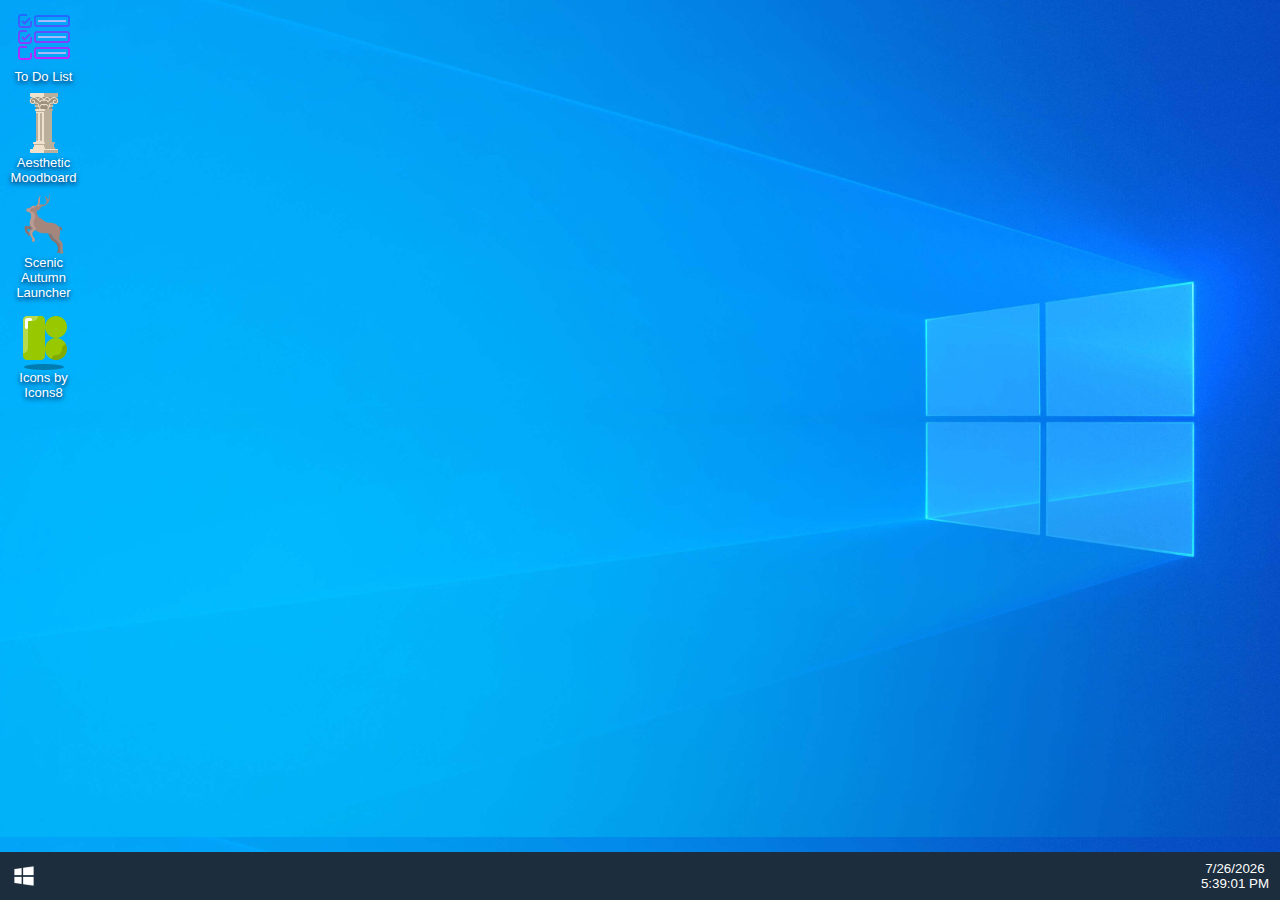
<file: index.html>
<!DOCTYPE html>
<html lang="en">
<head>
  <meta charset="UTF-8">
  <meta name="viewport" content="width=device-width, initial-scale=1.0">
  <link rel="stylesheet" href="styles\desktop-styles.css">
  <link rel="stylesheet" href="styles\gallery-styles.css">
  <link rel="stylesheet" href="styles\game-styles.css">
  <link rel="stylesheet" href="styles\todo-styles.css">
  <script src="js\clock.js" defer></script>
  <script src="js\menu.js" defer></script>
  <script src="js\gallery-modal.js" defer></script>
  <script src="js\game-modal.js" defer></script>
  <script src="js\todo-modal.js" defer></script>
  <title>FakeOS Windows 10</title>
</head>
<body>
  <!-- Desktop Icons -->
  <section class="desktop">
    <div class="icon-container" id="toDo">
      <img class ="app-icon"  src="img\desktop\icons8-to-do-list-64(1).png" alt="">
      <p class="icon-name">To Do List</p>
    </div>
    <div class="icon-container" id="gallery">
      <img class ="app-icon"  src="img\desktop\icons8-columns-64.png" alt="">
      <p class="icon-name">Aesthetic Moodboard</p>
    </div>
    <div class="icon-container" id="game">
      <img class ="app-icon"  src="img\desktop\icons8-deer-64.png" alt="">
      <p class="icon-name">Scenic Autumn Launcher</p>
    </div>
    <div class="icon-container" id="credits">
      <img class ="app-icon"  src="img\desktop\icons8-icons8-64.png" alt="">
      <p class="icon-name">Icons by Icons8</p>
    </div>
  </section>

  <!-- Taskbar -->
  <section class="taskbar">
    <div class="menu-button" id="menuButton">
      <img class="menu-image" id="menuImage" src="img\desktop\icons8-windows-10-30.png" alt="">
    </div>
    <div class="clock" id="clock">
    </div>
  </section>

  <!-- Menu -->
  <div class="menu" id="menu">
    <div class="menu-item" id="galleryMenuItem">
      <span class="menu-item-icon"><img src="img\desktop\icons8-columns-64.png" alt=""></span>
      <span class="menu-item-name"><p>Aesthetic Moodboard</p></span>
    </div>
    <div class="menu-item" id="gameMenuItem">
      <span class="menu-item-icon"><img src="img\desktop\icons8-deer-64.png" alt=""></span>
      <span class="menu-item-name"><p>Scenic Autumn Launcher</p></span>
    </div>
    <div class="menu-item" id="toDoMenuItem">
      <span class="menu-item-icon"><img src="img\desktop\icons8-to-do-list-64(1).png" alt=""></span>
      <span class="menu-item-name"><p>To Do List</p></span>
    </div>
    <div class="menu-item">
      <span class="menu-item-icon"><img src="img\desktop\icons8-icons8-64.png" alt=""></span>
      <span class="menu-item-name"><p>Icons by Icons8</p></span>
    </div>
  </div>

  <!-- App Modals -->
  <!-- To Do app -->
  <dialog class="app-modal" id="toDoApp">
    <button class="close-btn" id="closeToDo">X</button>
    <div class="todo-header">
      <h2>To Do</h2>
      <p class="instructions">Single click to cross off task, double click to remove task from list</p>
      <input type="text" id="toDoInput" placeholder=" New task">
      <button id="addTaskBtn">Add  Task</button>
    </div>
    <ul id="taskList">

    </ul>
  </dialog>

  <!-- Gallery App -->
  <dialog class="app-modal" id="galleryApp" class="gallery-app">
    <div class="title-bar gallery__title-bar"><button class="close-btn" id="closeGallery">X</button></div>
    
    <div class="gallery-container">
      <img src="img\gallery-pictures\aesthetic-image1.png" alt="" class="gallery-image">
      <img src="img\gallery-pictures\aesthetic-image2.png" alt="">
      <img src="img\gallery-pictures\aesthetic-image3.png" alt="">
      <img src="img\gallery-pictures\aesthetic-image4.png" alt="">
      <img src="img\gallery-pictures\aesthetic-image5.png" alt="">
      <img src="img\gallery-pictures\aesthetic-image6.png" alt="">
      <img src="img\gallery-pictures\aesthetic-image7.png" alt="">
      <img src="img\gallery-pictures\aesthetic-image8.png" alt="">
    </div>
  </dialog>

  <!-- Game Launcher App -->
  <dialog class="app-modal" id="gameApp">
    <button class="close-btn" id="closeGame">X</button>
    <div class="form-container">
      <p>Scenic Autumn re-launches soon! <br> Subscribe for updates</p>
      <form id ="form" action="/">
        <input type="email" name="email" id="email" placeholder=" Email" required>
        <input type="submit" value=" Subscribe ">
        <div class="confirmation"></div>
      </form>
    </div>
  </dialog>
</body>
</html>
</file>
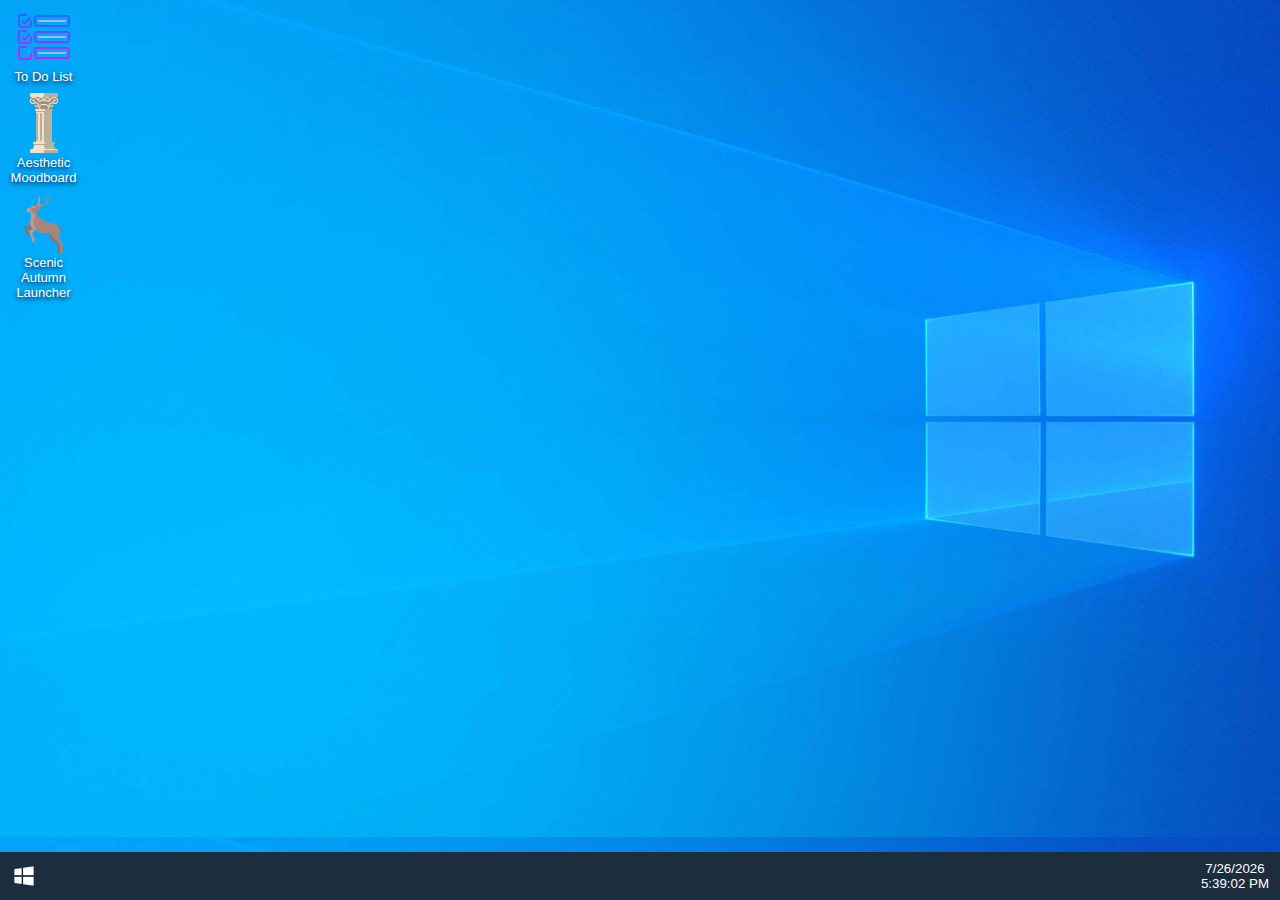
<file: home.html>
<!DOCTYPE html>
<html lang="en">
<head>
  <meta charset="UTF-8">
  <meta name="viewport" content="width=device-width, initial-scale=1.0">
  <link rel="stylesheet" href="./styles.css">
  <link rel="stylesheet" href="./gallery-styles.css">
  <link rel="stylesheet" href="./game-styles.css">
  <link rel="stylesheet" href="./todo-styles.css">
  <script src="js\clock.js" defer></script>
  <script src="js\menu.js" defer></script>
  <script src="js\gallery-modal.js" defer></script>
  <script src="js\game-modal.js" defer></script>
  <script src="js\todo-modal.js" defer></script>
  <title>FakeOS Windows 10</title>
</head>
<body>
  <!-- desktop icons -->
  <section id="desktop">
    <div class="icon-container" id="toDo">
      <img id="todo" class ="app-icon"  src="img\desktop\icons8-to-do-list-64(1).png" alt="">
      <p class="icon-name">To Do List</p>
    </div>
    <div class="icon-container" id="gallery">
      <img class ="app-icon"  src="img\desktop\icons8-columns-64.png" alt="">
      <p class="icon-name">Aesthetic Moodboard</p>
    </div>
    <div class="icon-container" id="game">
      <img class ="app-icon"  src="img\desktop\icons8-deer-64.png" alt="">
      <p class="icon-name">Scenic Autumn Launcher</p>
    </div>

  </section>

  <section id="taskbar">
    <div id="menuButton">
      <img id="menuImage" src="img\desktop\icons8-windows-10-30.png" alt="">
    </div>
    <div id="clock">
    </div>
  </section>

  <!-- menu -->
  <div class="menu" id="menu">
    <div class="menu-item" id="toDoMenuItem">
      <span class="menu-item-icon"><img src="img\desktop\icons8-to-do-list-64(1).png" alt=""></span>
      <span class="menu-item-name"><p>To Do List</p></span>
    </div>
    <div class="menu-item" id="galleryMenuItem">
      <span class="menu-item-icon"><img src="img\desktop\icons8-columns-64.png" alt=""></span>
      <span class="menu-item-name"><p>Aesthetic Moodboard</p></span>
    </div>
    <div class="menu-item" id="gameMenuItem">
      <span class="menu-item-icon"><img src="img\desktop\icons8-deer-64.png" alt=""></span>
      <span class="menu-item-name"><p>Scenic Autumn Launcher</p></span>
    </div>
  </div>

  <!-- App Modals -->
  <!-- To Do app -->
  <dialog class="app-modal" id="toDoApp">
    <button class="close-btn" id="closeToDo">X</button>
    <div class="todo-header">
      <h2>To Do</h2>
      <p class="instructions">Single click to cross off task, double click to remove task from list</p>
      <input type="text" id="toDoInput" placeholder=" New task">
      <button id="addTaskBtn">Add  Task</button>
    </div>
    <ul id="taskList">

    </ul>
  </dialog>

  <!-- gallery app -->
  <dialog class="app-modal" id="galleryApp">
    <div class="title-bar gallery__title-bar"><button class="close-btn" id="closeGallery">X</button></div>
    
    <div class="gallery-container">
      <img src="img\gallery-pictures\aesthetic-image1.png" alt="" class="gallery-image">
      <img src="img\gallery-pictures\aesthetic-image2.png" alt="">
      <img src="img\gallery-pictures\aesthetic-image3.png" alt="">
      <img src="img\gallery-pictures\aesthetic-image4.png" alt="">
      <img src="img\gallery-pictures\aesthetic-image5.png" alt="">
      <img src="img\gallery-pictures\aesthetic-image6.png" alt="">
      <img src="img\gallery-pictures\aesthetic-image7.png" alt="">
      <img src="img\gallery-pictures\aesthetic-image8.png" alt="">
    </div>
  </dialog>

  <!-- game launcher app -->
  <dialog class="app-modal" id="gameApp">
    <button class="close-btn" id="closeGame">X</button>
    <div class="form-container">
      <p>Scenic Autumn re-launches soon! <br> Subscribe for updates</p>
      <form id ="form" action="/">
        <input type="email" name="email" id="email" placeholder=" Email" required>
        <input type="submit" value=" Subscribe ">
        <div class="confirmation"></div>
      </form>
    </div>
  </dialog>
</body>
</html>
</file>
<file: styles.css>
* {
  padding: 0;
  margin: 0;
  font-family: sans-serif;
}

body {
  background-image: url("img/desktop/wp5493583-windows-10-default-wallpapers.jpg");
  background-color: #33ccff;
  background-size: cover;
  display: flex;
  flex-direction: column;
  justify-content: flex-end;
}

#desktop {
  height: 93vh;
  display: flex;
  flex-direction: column;
  gap: 2%;
}

.icon-container {
  display: flex;
  flex-direction: column;
  width: 85px;
  align-items: center;
  margin: 1px;
}

.icon-container:hover {
  background-color: rgba(128, 204, 255, 0.3764705882);
  border: 1px solid #80ccff;
}

.app-icon {
  padding: 5% 10% 0% 10%;
}

.icon-name {
  color: white;
  text-shadow: 0px 2px 5px #000033;
  font-size: small;
  text-align: center;
}

#taskbar {
  display: flex;
  justify-content: space-between;
}

#taskbar {
  height: 48px;
  width: 100%;
  background-color: #1c2d3d;
  position: fixed;
  bottom: 0;
}

#menuButton {
  width: 48px;
  height: 100%;
  display: flex;
  justify-content: center;
  align-items: center;
}

#menuButton:hover {
  background-color: #353f47;
}

#menuImage {
  height: 50%;
  width: 50%;
}

#clock {
  width: 90px;
  height: 100%;
  color: white;
  font-size: smaller;
  display: flex;
  justify-content: center;
  align-items: center;
  text-align: center;
}

#clock:hover {
  background-color: #353f47;
}

.menu {
  position: fixed;
  bottom: 48px;
  z-index: 3;
  height: 350px;
  width: 404px;
  color: white;
  background-color: #1f333a;
  display: flex;
  flex-direction: column;
}

.menu-item {
  height: 55px;
  width: 400px;
  display: flex;
  flex-direction: row;
  padding: 2px;
}

.menu-item:hover {
  background-color: #344146;
}

.menu-item-icon {
  display: flex;
  align-items: center;
  justify-content: center;
  width: 55px;
}

.menu-item-icon > img {
  height: 40px;
  width: 40px;
}

.menu-item-name {
  width: 345px;
  display: flex;
  align-items: center;
}

.menu-item-name > p {
  margin-left: 8px;
}

.app-modal {
  height: 60%;
  width: 50%;
  position: fixed;
  top: 15.75vh;
  left: 25%;
  border: 2px solid white;
}

.title-bar {
  height: 25px;
  width: 100%;
}

.close-btn {
  width: 40px;
  height: 25px;
  border: none;
  position: absolute;
  top: 0;
  right: 0;
  color: white;
  background-color: transparent;
  font-weight: bolder;
}
.close-btn:hover {
  background-color: rgba(39, 39, 39, 0.548);
}
</file>
<file: gallery-styles.css>
.gallery-container {
  display: flex;
  flex-wrap: wrap;
  justify-content: space-evenly;
  background-color: black;

  /* height: 100%; */
}

.gallery-container > img {
  height: 250px;
  width: 250px;
  padding: 10px;
  margin: 14px;
  border: 1px solid white;
}

.gallery__title-bar {
  background-color: black;
  position: -webkit-sticky; /* Safari */
  position: sticky;
  top: 0;
}

#closeGallery {
  background-color: black;
}

#closeGallery:hover {
  background-color: rgb(61, 61, 61);
}
</file>
<file: game-styles.css>
#gameApp {
  background-color: #f17746;
  background-image: url("img/game-launcher/illustration-5120762_1920.jpg");
  background-size: 100% 100%;
}

.form-container {
  background-color: #7c7c7c93;
  box-shadow: 4px 4px;
  border-radius: 2px;

  height: 45%;
  width: 45%;
  position: absolute;
  top: 40px;
  left: 27.5%;

  display: flex;
  flex-direction: column;
  align-items: center;
  justify-content: center;

  text-align: center;
}

.form-container p {
  font-family:Cambria, Cochin, Georgia, Times, 'Times New Roman', serif;
  font-size: large;
  font-weight: bold;
  padding: 5px;
}

.confirmation {
  padding: 20px;
  font-family:Cambria, Cochin, Georgia, Times, 'Times New Roman', serif;
}
</file>
<file: todo-styles.css>
@import url("https://fonts.googleapis.com/css2?family=Ballet:opsz@16..72&display=swap");
@import url("https://fonts.googleapis.com/css2?family=Alegreya+SC&display=swap");
#toDoApp {
  background: rgb(251, 226, 192);
  background: -moz-linear-gradient(321deg, rgb(251, 226, 192) 0%, rgb(252, 237, 215) 66%, rgb(255, 255, 255) 100%);
  background: -webkit-linear-gradient(321deg, rgb(251, 226, 192) 0%, rgb(252, 237, 215) 66%, rgb(255, 255, 255) 100%);
  background: linear-gradient(321deg, rgb(251, 226, 192) 0%, rgb(252, 237, 215) 66%, rgb(255, 255, 255) 100%);
  filter: progid:DXImageTransform.Microsoft.gradient(startColorstr="#fbe2c0",endColorstr="#ffffff",GradientType=1);
}

.todo-header {
  text-align: center;
}
.todo-header > h2 {
  font-family: "Ballet", cursive;
  font-size: 50px;
  color: #ed8578;
  padding: 5px;
}
.todo-header > input {
  margin: 0;
  border: none;
  border-radius: 4px;
  width: 65%;
  height: 25px;
}
.todo-header > button {
  width: 15%;
  height: 25px;
  color: #474336;
  font-family: "Alegreya SC", serif;
}

#closeToDo {
  color: #474336;
}

.instructions {
  padding-bottom: 8px;
  font-size: 15px;
  font-family: "Gill Sans", "Gill Sans MT", Calibri, "Trebuchet MS", sans-serif;
  color: #474336;
}

.tasklist-item {
  position: relative;
  padding: 12px 8px 12px 40px;
  font-family: "Alegreya SC", serif;
}

.tasklist-item:hover {
  background-color: rgba(160, 160, 160, 0.199);
}
</file>
